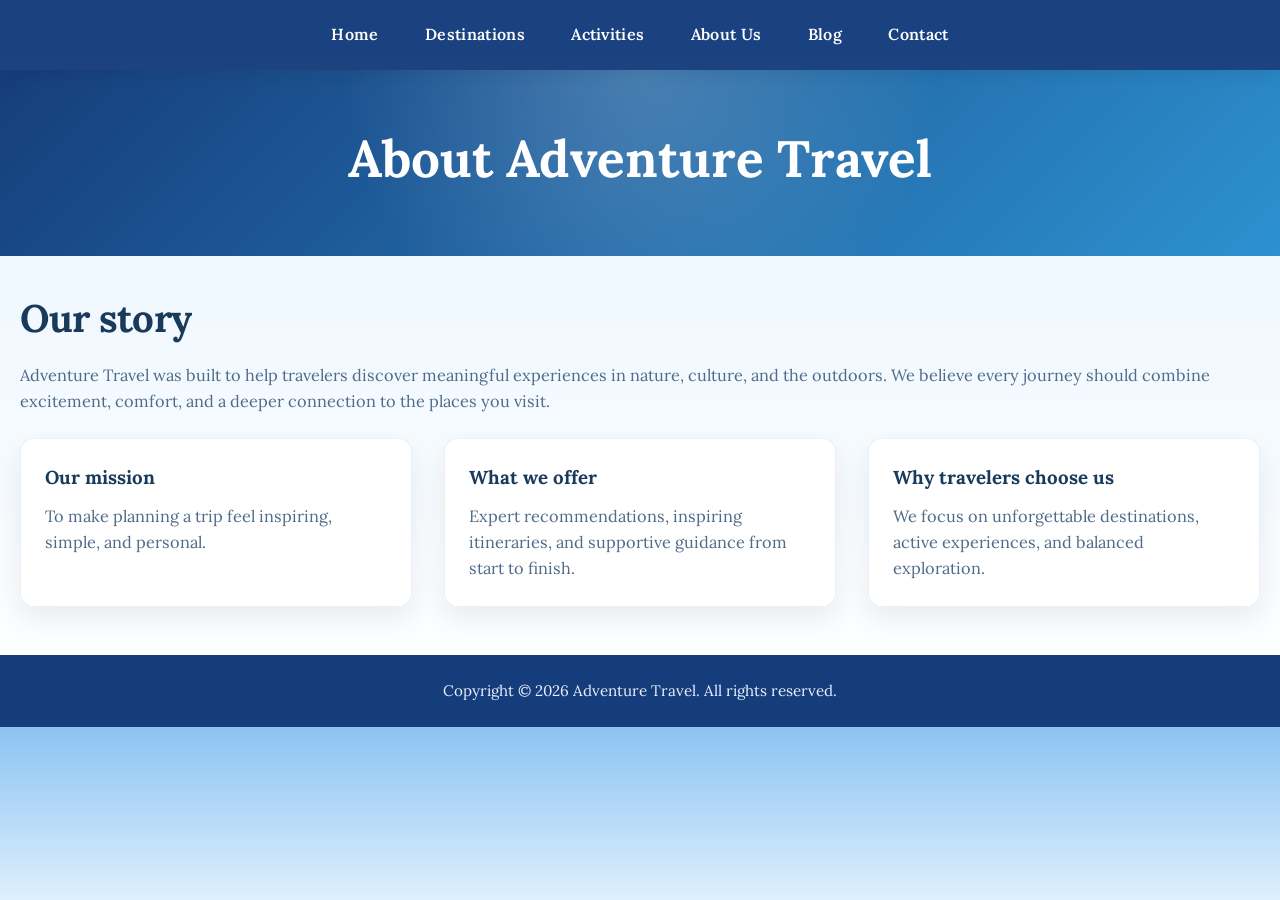
<file: about_us.html>
<!DOCTYPE html>
<html lang="en">
<head>
    <meta charset="UTF-8">
    <meta name="viewport" content="width=device-width, initial-scale=1.0">
    <title>About Us | Adventure Travel</title>
    <link rel="stylesheet" href="css/style.css">
    <link rel="preconnect" href="https://fonts.googleapis.com">
    <link rel="preconnect" href="https://fonts.gstatic.com" crossorigin>
    <link href="https://fonts.googleapis.com/css2?family=Lora:ital,wght@0,400;0,600;0,700;1,400&display=swap" rel="stylesheet">
</head>
<body>
    <header class="site-header">
        <button class="menu-toggle" type="button" aria-label="Toggle navigation" aria-expanded="false">☰</button>
        <nav class="nav-links">
            <a href="index.html">Home</a>
            <a href="destinations.html">Destinations</a>
            <a href="activities.html">Activities</a>
            <a href="about_us.html">About Us</a>
            <a href="blog.html">Blog</a>
            <a href="contact.html">Contact</a>
        </nav>
    </header>

    <section class="page-banner">
        <h1>About Adventure Travel</h1>
    </section>

    <main class="page-content">
        <h2>Our story</h2>
        <p>Adventure Travel was built to help travelers discover meaningful experiences in nature, culture, and the outdoors. We believe every journey should combine excitement, comfort, and a deeper connection to the places you visit.</p>

        <div class="info-grid">
            <article class="info-card">
                <h3>Our mission</h3>
                <p>To make planning a trip feel inspiring, simple, and personal.</p>
            </article>

            <article class="info-card">
                <h3>What we offer</h3>
                <p>Expert recommendations, inspiring itineraries, and supportive guidance from start to finish.</p>
            </article>

            <article class="info-card">
                <h3>Why travelers choose us</h3>
                <p>We focus on unforgettable destinations, active experiences, and balanced exploration.</p>
            </article>
        </div>
    </main>

    <footer>
        <p>Copyright &copy; 2026 Adventure Travel. All rights reserved.</p>
    </footer>
    <script src="script.js"></script>
</body>
</html>
</file>
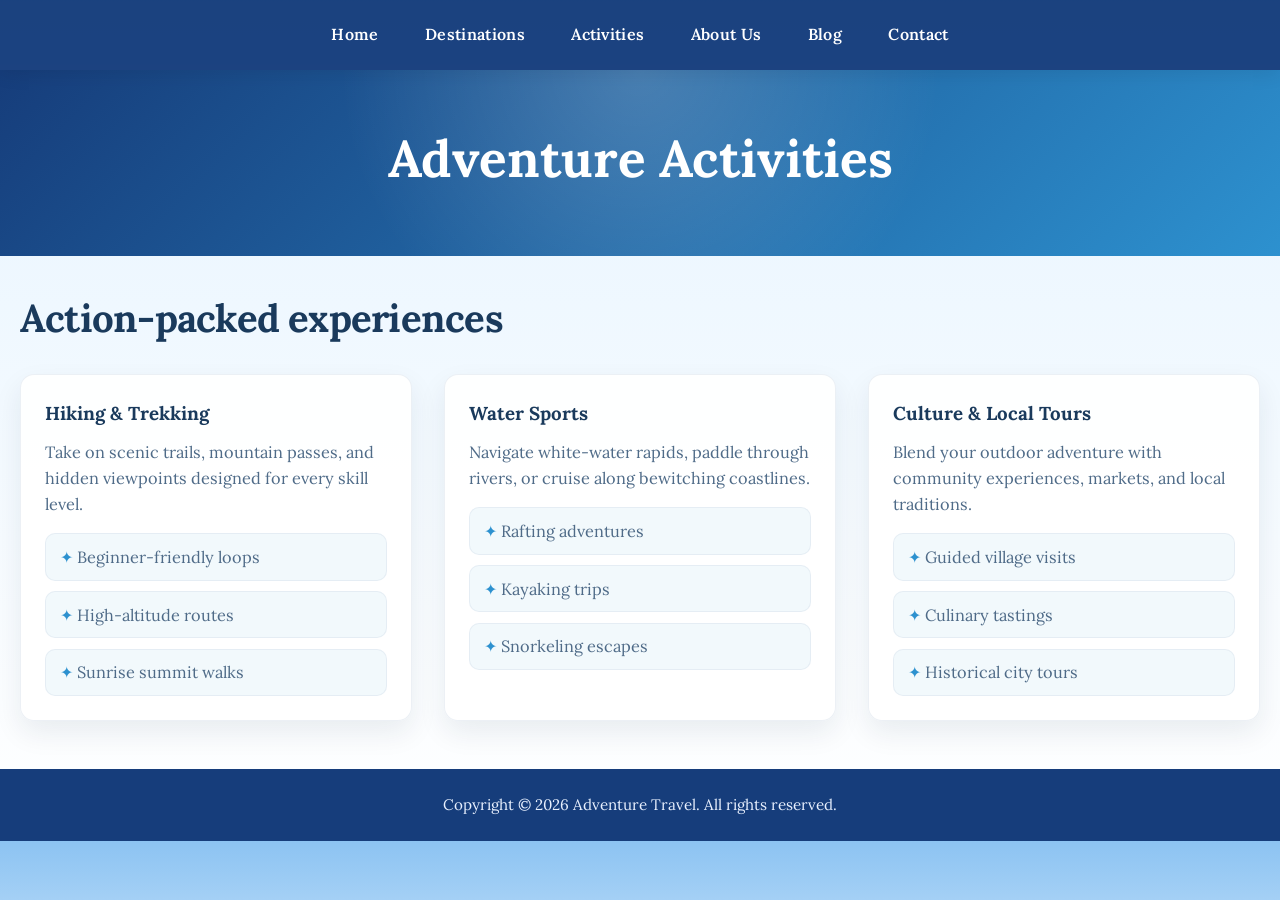
<file: activities.html>
<!DOCTYPE html>
<html lang="en">
<head>
    <meta charset="UTF-8">
    <meta name="viewport" content="width=device-width, initial-scale=1.0">
    <title>Activities | Adventure Travel</title>
    <link rel="stylesheet" href="css/style.css">
    <link rel="preconnect" href="https://fonts.googleapis.com">
    <link rel="preconnect" href="https://fonts.gstatic.com" crossorigin>
    <link href="https://fonts.googleapis.com/css2?family=Lora:ital,wght@0,400;0,600;0,700;1,400&display=swap" rel="stylesheet">
</head>
<body>
    <header class="site-header">
        <button class="menu-toggle" type="button" aria-label="Toggle navigation" aria-expanded="false">☰</button>
        <nav class="nav-links">
            <a href="index.html">Home</a>
            <a href="destinations.html">Destinations</a>
            <a href="activities.html">Activities</a>
            <a href="about_us.html">About Us</a>
            <a href="blog.html">Blog</a>
            <a href="contact.html">Contact</a>
        </nav>
    </header>

    <section class="page-banner">
        <h1>Adventure Activities</h1>
    </section>

    <main class="page-content">
        <h2>Action-packed experiences</h2>
        <div class="info-grid">
            <article class="info-card">
                <h3>Hiking & Trekking</h3>
                <p>Take on scenic trails, mountain passes, and hidden viewpoints designed for every skill level.</p>
                <ul class="feature-list">
                    <li>Beginner-friendly loops</li>
                    <li>High-altitude routes</li>
                    <li>Sunrise summit walks</li>
                </ul>
            </article>

            <article class="info-card">
                <h3>Water Sports</h3>
                <p>Navigate white-water rapids, paddle through rivers, or cruise along bewitching coastlines.</p>
                <ul class="feature-list">
                    <li>Rafting adventures</li>
                    <li>Kayaking trips</li>
                    <li>Snorkeling escapes</li>
                </ul>
            </article>

            <article class="info-card">
                <h3>Culture & Local Tours</h3>
                <p>Blend your outdoor adventure with community experiences, markets, and local traditions.</p>
                <ul class="feature-list">
                    <li>Guided village visits</li>
                    <li>Culinary tastings</li>
                    <li>Historical city tours</li>
                </ul>
            </article>
        </div>
    </main>

    <footer class="act">
        <p>Copyright &copy; 2026 Adventure Travel. All rights reserved.</p>
    </footer>
    <script src="script.js"></script>
</body>
    </footer>
</body>
</html>
</file>
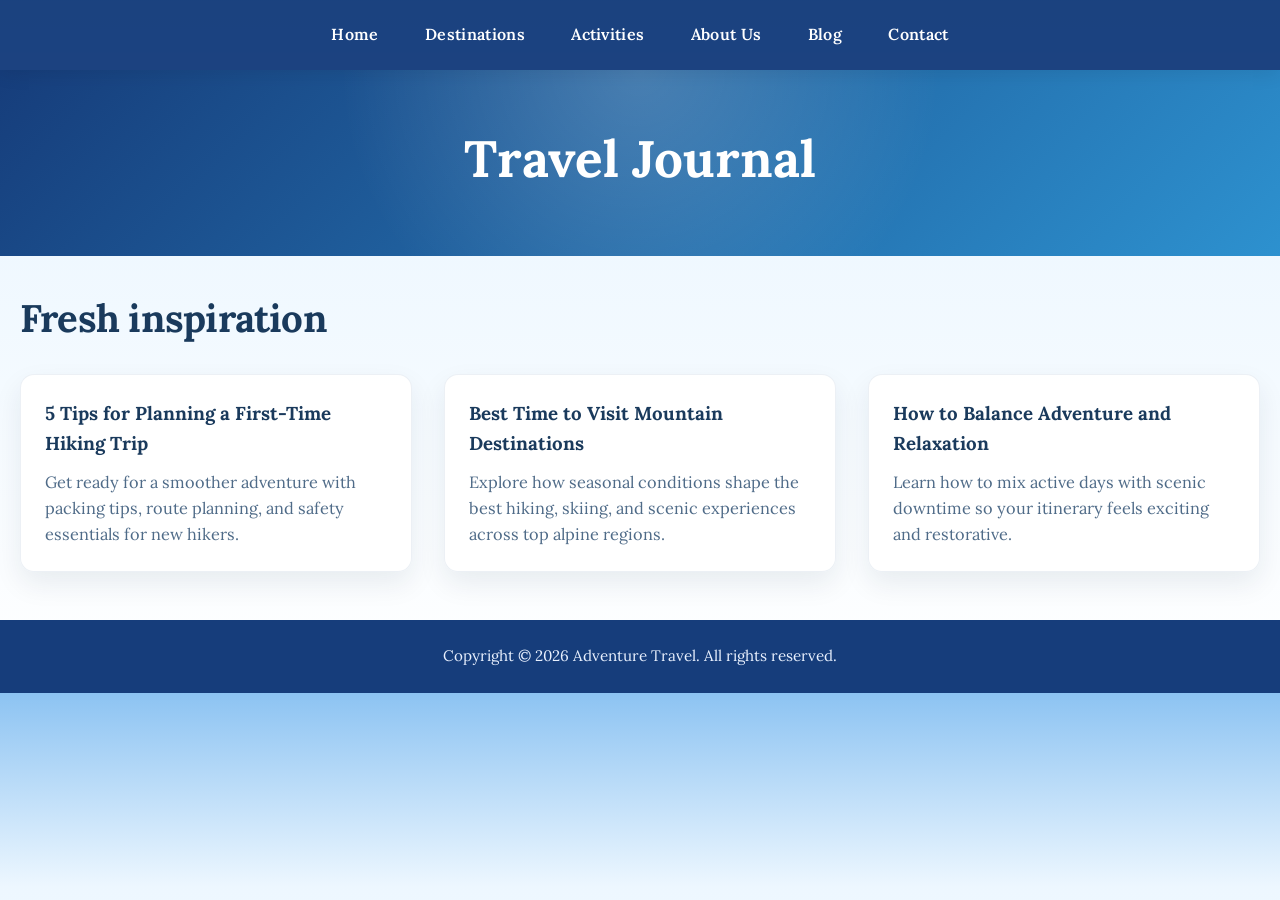
<file: blog.html>
<!DOCTYPE html>
<html lang="en">
<head>
    <meta charset="UTF-8">
    <meta name="viewport" content="width=device-width, initial-scale=1.0">
    <title>Blog | Adventure Travel</title>
    <link rel="stylesheet" href="css/style.css">
    <link rel="preconnect" href="https://fonts.googleapis.com">
    <link rel="preconnect" href="https://fonts.gstatic.com" crossorigin>
    <link href="https://fonts.googleapis.com/css2?family=Lora:ital,wght@0,400;0,600;0,700;1,400&display=swap" rel="stylesheet">
</head>
<body>
    <header class="site-header">
        <button class="menu-toggle" type="button" aria-label="Toggle navigation" aria-expanded="false">☰</button>
        <nav class="nav-links">
            <a href="index.html">Home</a>
            <a href="destinations.html">Destinations</a>
            <a href="activities.html">Activities</a>
            <a href="about_us.html">About Us</a>
            <a href="blog.html">Blog</a>
            <a href="contact.html">Contact</a>
        </nav>
    </header>

    <section class="page-banner">
        <h1>Travel Journal</h1>
    </section>

    <main class="page-content">
        <h2>Fresh inspiration</h2>
        <div class="blog-grid">
            <article class="blog-card">
                <h3>5 Tips for Planning a First-Time Hiking Trip</h3>
                <p>Get ready for a smoother adventure with packing tips, route planning, and safety essentials for new hikers.</p>
            </article>

            <article class="blog-card">
                <h3>Best Time to Visit Mountain Destinations</h3>
                <p>Explore how seasonal conditions shape the best hiking, skiing, and scenic experiences across top alpine regions.</p>
            </article>

            <article class="blog-card">
                <h3>How to Balance Adventure and Relaxation</h3>
                <p>Learn how to mix active days with scenic downtime so your itinerary feels exciting and restorative.</p>
            </article>
        </div>
    </main>

    <footer>
        <p>Copyright &copy; 2026 Adventure Travel. All rights reserved.</p>
    </footer>
    <script src="script.js"></script>
</body>
</html>
</file>
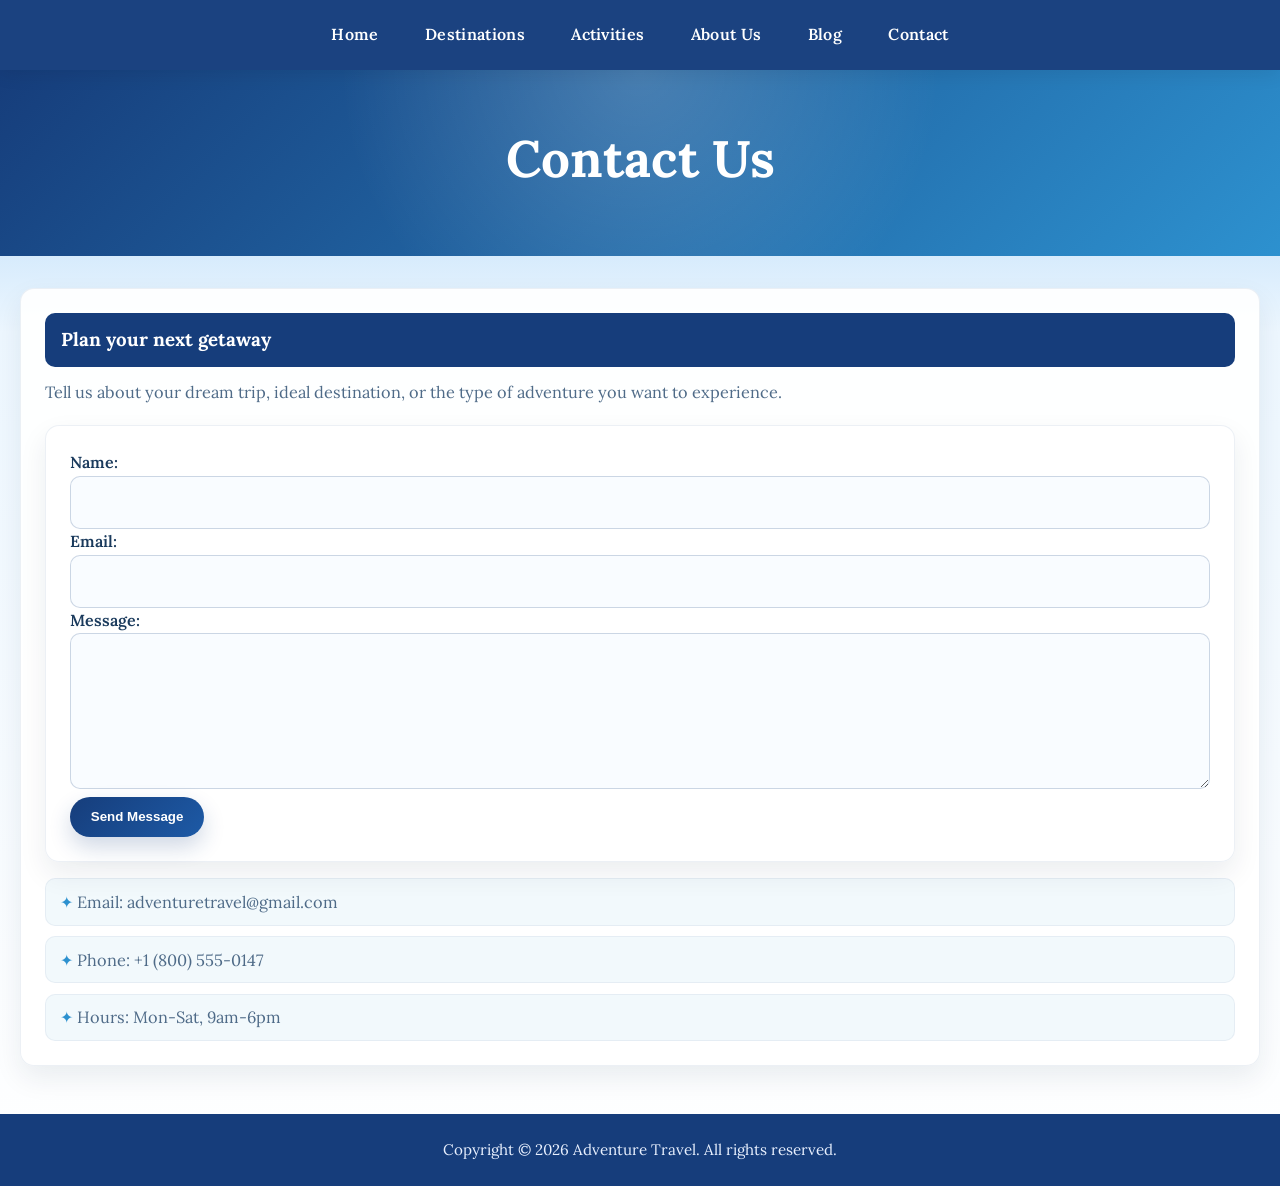
<file: contact.html>
<!DOCTYPE html>
<html lang="en">
<head>
    <meta charset="UTF-8">
    <meta name="viewport" content="width=device-width, initial-scale=1.0">
    <title>Contact | Adventure Travel</title>
    <link rel="stylesheet" href="css/style.css">
    <link rel="preconnect" href="https://fonts.googleapis.com">
    <link rel="preconnect" href="https://fonts.gstatic.com" crossorigin>
    <link href="https://fonts.googleapis.com/css2?family=Lora:ital,wght@0,400;0,600;0,700;1,400&display=swap" rel="stylesheet">
</head>
<body>
    <header class="site-header">
        <button class="menu-toggle" type="button" aria-label="Toggle navigation" aria-expanded="false">☰</button>
        <nav class="nav-links">
            <a href="index.html">Home</a>
            <a href="destinations.html">Destinations</a>
            <a href="activities.html">Activities</a>
            <a href="about_us.html">About Us</a>
            <a href="blog.html">Blog</a>
            <a href="contact.html">Contact</a>
        </nav>
    </header>

    <section class="page-banner">
        <h1>Contact Us</h1>
    </section>

    <main class="page-content">
        <div class="contact-layout">
            <aside class="contact-card">
                <h3>Plan your next getaway</h3>
                <p>Tell us about your dream trip, ideal destination, or the type of adventure you want to experience.</p>

                <div class="contact-form">
                    <form action="#" method="post">
                        <label for="name">Name:</label>
                        <input type="text" id="name" name="name" required>

                        <label for="email">Email:</label>
                        <input type="email" id="email" name="email" required>

                        <label for="message">Message:</label>
                        <textarea id="message" name="message" rows="5" required></textarea>

                        <button type="submit">Send Message</button>
                    </form>
                </div>

                <ul class="detail-list">
                    <li>Email: adventuretravel@gmail.com</li>
                    <li>Phone: +1 (800) 555-0147</li>
                    <li>Hours: Mon-Sat, 9am-6pm</li>
                </ul>
            </aside>
        </div>
    </main>

    <footer>
        <p>Copyright &copy; 2026 Adventure Travel. All rights reserved.</p>
    </footer>
    <script src="script.js"></script>
</body>
</html>
</file>
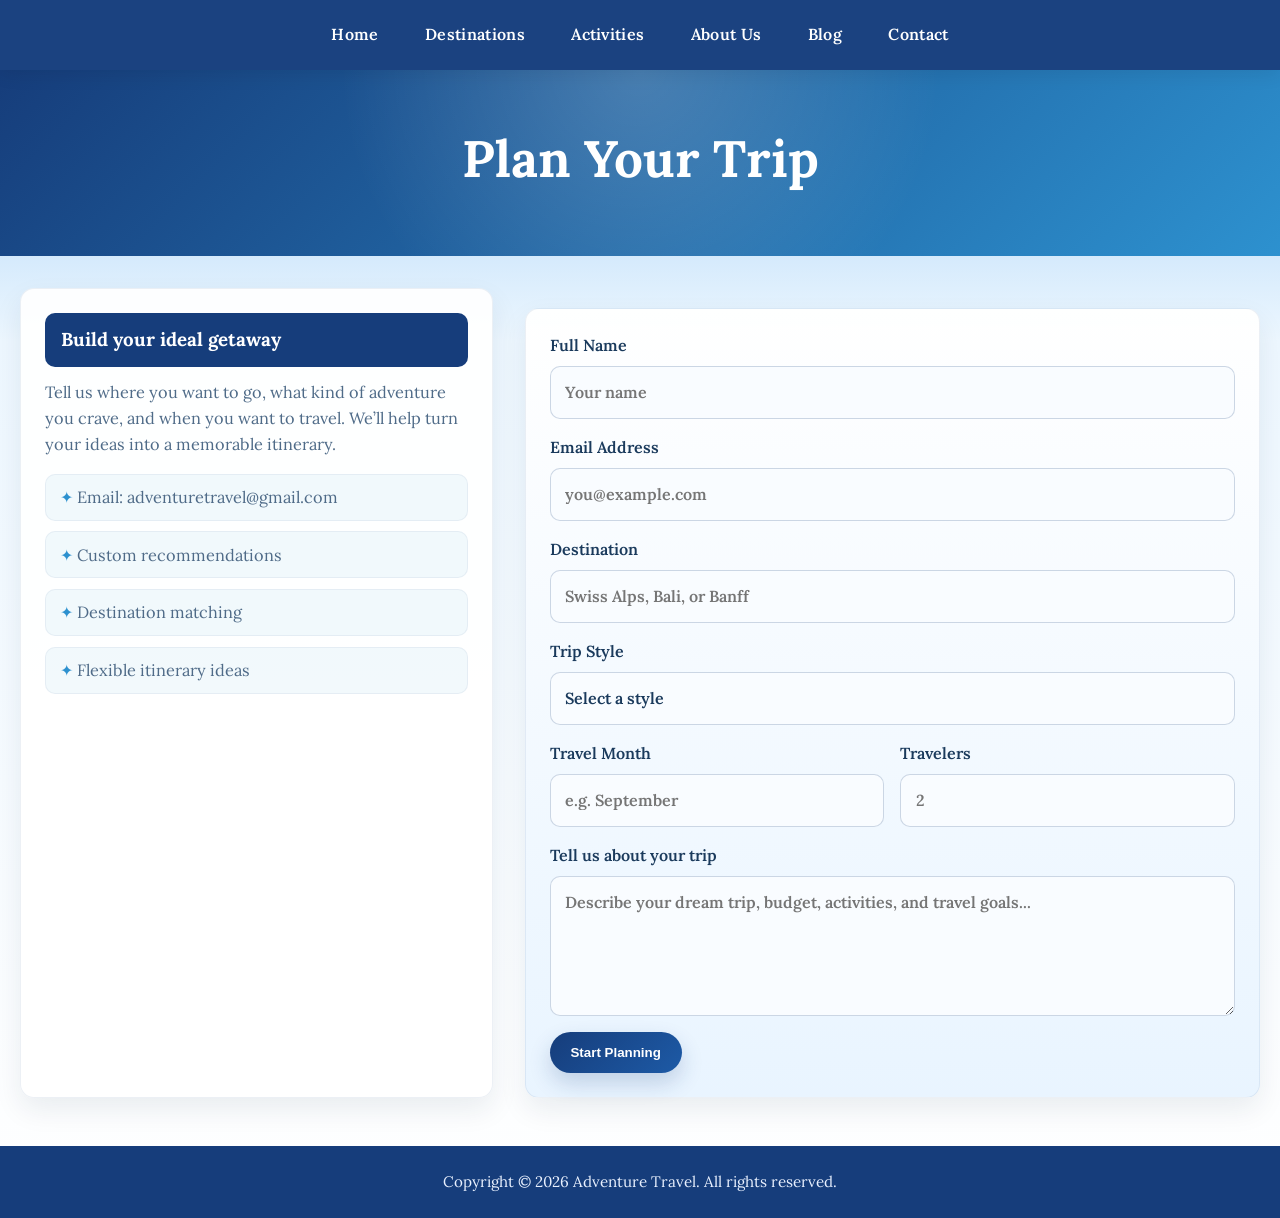
<file: plan_trip.html>
<!DOCTYPE html>
<html lang="en">
<head>
    <meta charset="UTF-8">
    <meta name="viewport" content="width=device-width, initial-scale=1.0">
    <title>Plan Your Trip | Adventure Travel</title>
    <link rel="stylesheet" href="css/style.css">
    <link rel="preconnect" href="https://fonts.googleapis.com">
    <link rel="preconnect" href="https://fonts.gstatic.com" crossorigin>
    <link href="https://fonts.googleapis.com/css2?family=Lora:ital,wght@0,400;0,600;0,700;1,400&display=swap" rel="stylesheet">
</head>
<body>
    <header class="site-header">
        <button class="menu-toggle" type="button" aria-label="Toggle navigation" aria-expanded="false">☰</button>
        <nav class="nav-links">
            <a href="index.html">Home</a>
            <a href="destinations.html">Destinations</a>
            <a href="activities.html">Activities</a>
            <a href="about_us.html">About Us</a>
            <a href="blog.html">Blog</a>
            <a href="contact.html">Contact</a>
        </nav>
    </header>

    <section class="page-banner">
        <h1>Plan Your Trip</h1>
    </section>

    <main class="page-content">
        <div class="planner-layout">
            <aside class="planner-intro contact-card">
                <h3>Build your ideal getaway</h3>
                <p>Tell us where you want to go, what kind of adventure you crave, and when you want to travel. We’ll help turn your ideas into a memorable itinerary.</p>
                <ul class="detail-list">
                    <li>Email: adventuretravel@gmail.com</li>
                    <li>Custom recommendations</li>
                    <li>Destination matching</li>
                    <li>Flexible itinerary ideas</li>
                </ul>
            </aside>

            <form class="contact-form planner-form">
                <label>
                    Full Name
                    <input type="text" name="name" placeholder="Your name">
                </label>

                <label>
                    Email Address
                    <input type="email" name="email" placeholder="you@example.com">
                </label>

                <label>
                    Destination
                    <input type="text" name="destination" placeholder="Swiss Alps, Bali, or Banff">
                </label>

                <label>
                    Trip Style
                    <select name="trip-style">
                        <option value="">Select a style</option>
                        <option>Hiking & Trekking</option>
                        <option>Beach Escape</option>
                        <option>Adventure Sports</option>
                        <option>Cultural Tour</option>
                        <option>Luxury Getaway</option>
                    </select>
                </label>

                <div class="planner-row">
                    <label>
                        Travel Month
                        <input type="text" name="month" placeholder="e.g. September">
                    </label>
                    <label>
                        Travelers
                        <input type="number" name="travelers" min="1" max="20" placeholder="2">
                    </label>
                </div>

                <label>
                    Tell us about your trip
                    <textarea name="message" placeholder="Describe your dream trip, budget, activities, and travel goals..."></textarea>
                </label>

                <div class="form-actions">
                    <button type="submit">Start Planning</button>
                </div>
            </form>
        </div>
    </main>

    <footer>
        <p>Copyright &copy; 2026 Adventure Travel. All rights reserved.</p>
    </footer>
    <script src="script.js"></script>
</body>
</html>
</file>
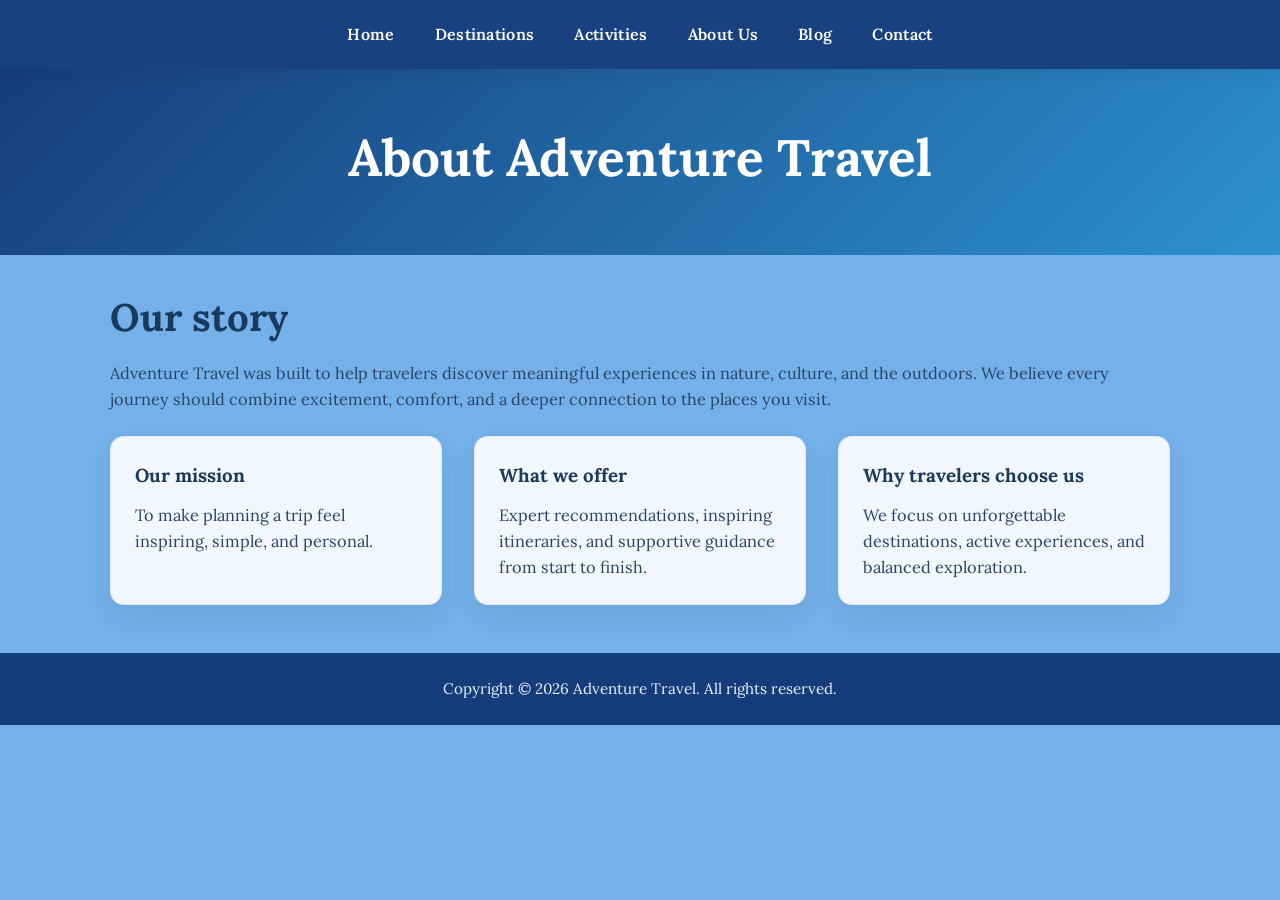
<file: Adventure_Travel/about_us.html>
<!DOCTYPE html>
<html lang="en">
<head>
    <meta charset="UTF-8">
    <meta name="viewport" content="width=device-width, initial-scale=1.0">
    <title>About Us | Adventure Travel</title>
    <link rel="stylesheet" href="css/style.css">
    <link rel="preconnect" href="https://fonts.googleapis.com">
    <link rel="preconnect" href="https://fonts.gstatic.com" crossorigin>
    <link href="https://fonts.googleapis.com/css2?family=Lora:ital,wght@0,400;0,600;0,700;1,400&display=swap" rel="stylesheet">
</head>
<body>
    <header>
        <nav>
            <a href="index.html">Home</a>
            <a href="destinations.html">Destinations</a>
            <a href="activities.html">Activities</a>
            <a href="about_us.html">About Us</a>
            <a href="blog.html">Blog</a>
            <a href="contact.html">Contact</a>
        </nav>
    </header>

    <section class="page-banner">
        <h1>About Adventure Travel</h1>
    </section>

    <main class="page-content">
        <h2>Our story</h2>
        <p>Adventure Travel was built to help travelers discover meaningful experiences in nature, culture, and the outdoors. We believe every journey should combine excitement, comfort, and a deeper connection to the places you visit.</p>

        <div class="info-grid">
            <article class="info-card">
                <h3>Our mission</h3>
                <p>To make planning a trip feel inspiring, simple, and personal.</p>
            </article>

            <article class="info-card">
                <h3>What we offer</h3>
                <p>Expert recommendations, inspiring itineraries, and supportive guidance from start to finish.</p>
            </article>

            <article class="info-card">
                <h3>Why travelers choose us</h3>
                <p>We focus on unforgettable destinations, active experiences, and balanced exploration.</p>
            </article>
        </div>
    </main>

    <footer>
        <p>Copyright &copy; 2026 Adventure Travel. All rights reserved.</p>
    </footer>
</body>
</html>
</file>
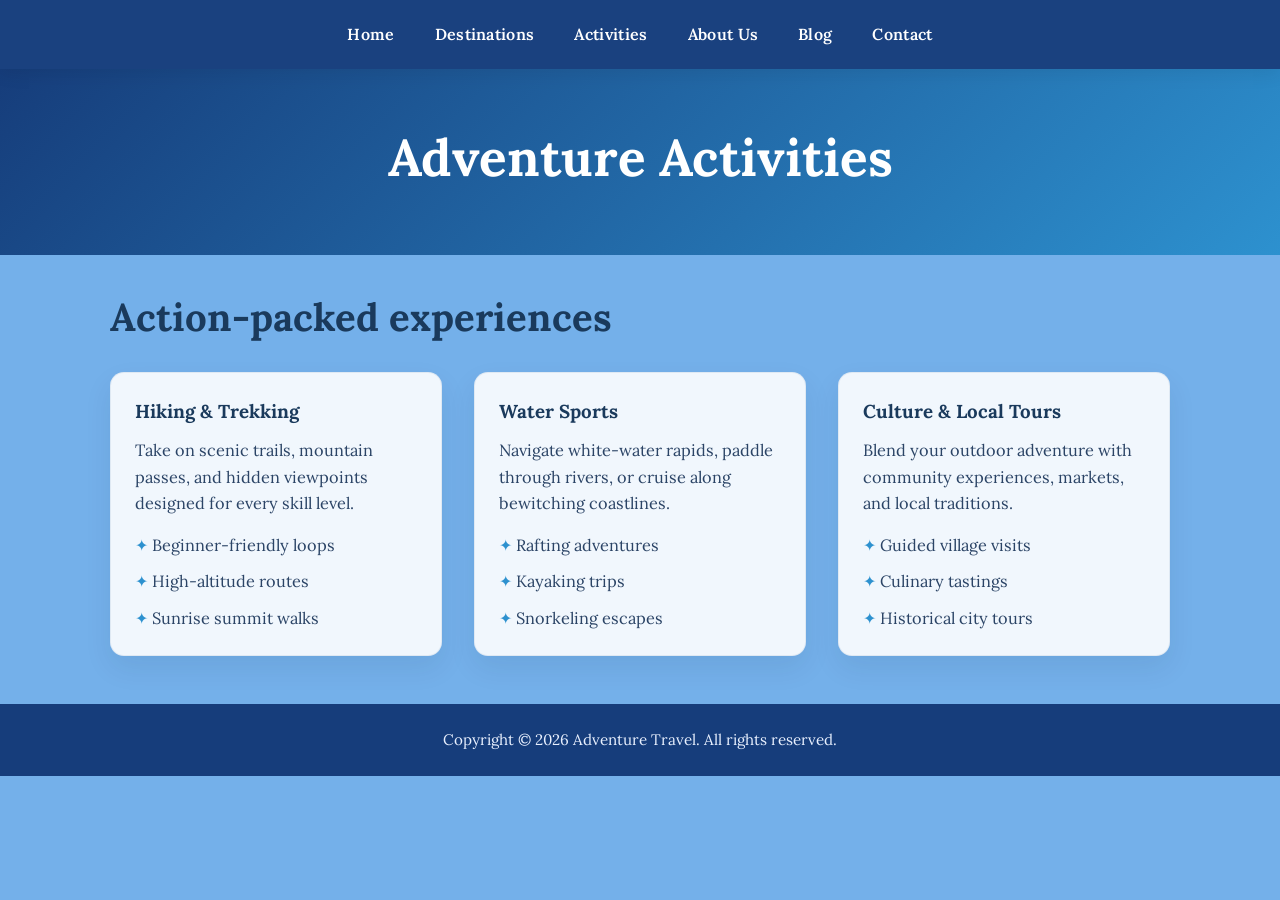
<file: Adventure_Travel/activities.html>
<!DOCTYPE html>
<html lang="en">
<head>
    <meta charset="UTF-8">
    <meta name="viewport" content="width=device-width, initial-scale=1.0">
    <title>Activities | Adventure Travel</title>
    <link rel="stylesheet" href="css/style.css">
    <link rel="preconnect" href="https://fonts.googleapis.com">
    <link rel="preconnect" href="https://fonts.gstatic.com" crossorigin>
    <link href="https://fonts.googleapis.com/css2?family=Lora:ital,wght@0,400;0,600;0,700;1,400&display=swap" rel="stylesheet">
</head>
<body>
    <header>
        <nav>
            <a href="index.html">Home</a>
            <a href="destinations.html">Destinations</a>
            <a href="activities.html">Activities</a>
            <a href="about_us.html">About Us</a>
            <a href="blog.html">Blog</a>
            <a href="contact.html">Contact</a>
        </nav>
    </header>

    <section class="page-banner">
        <h1>Adventure Activities</h1>
    </section>

    <main class="page-content">
        <h2>Action-packed experiences</h2>
        <div class="info-grid">
            <article class="info-card">
                <h3>Hiking & Trekking</h3>
                <p>Take on scenic trails, mountain passes, and hidden viewpoints designed for every skill level.</p>
                <ul class="feature-list">
                    <li>Beginner-friendly loops</li>
                    <li>High-altitude routes</li>
                    <li>Sunrise summit walks</li>
                </ul>
            </article>

            <article class="info-card">
                <h3>Water Sports</h3>
                <p>Navigate white-water rapids, paddle through rivers, or cruise along bewitching coastlines.</p>
                <ul class="feature-list">
                    <li>Rafting adventures</li>
                    <li>Kayaking trips</li>
                    <li>Snorkeling escapes</li>
                </ul>
            </article>

            <article class="info-card">
                <h3>Culture & Local Tours</h3>
                <p>Blend your outdoor adventure with community experiences, markets, and local traditions.</p>
                <ul class="feature-list">
                    <li>Guided village visits</li>
                    <li>Culinary tastings</li>
                    <li>Historical city tours</li>
                </ul>
            </article>
        </div>
    </main>

    <footer>
        <p>Copyright &copy; 2026 Adventure Travel. All rights reserved.</p>
    </footer>
</body>
</html>
</file>
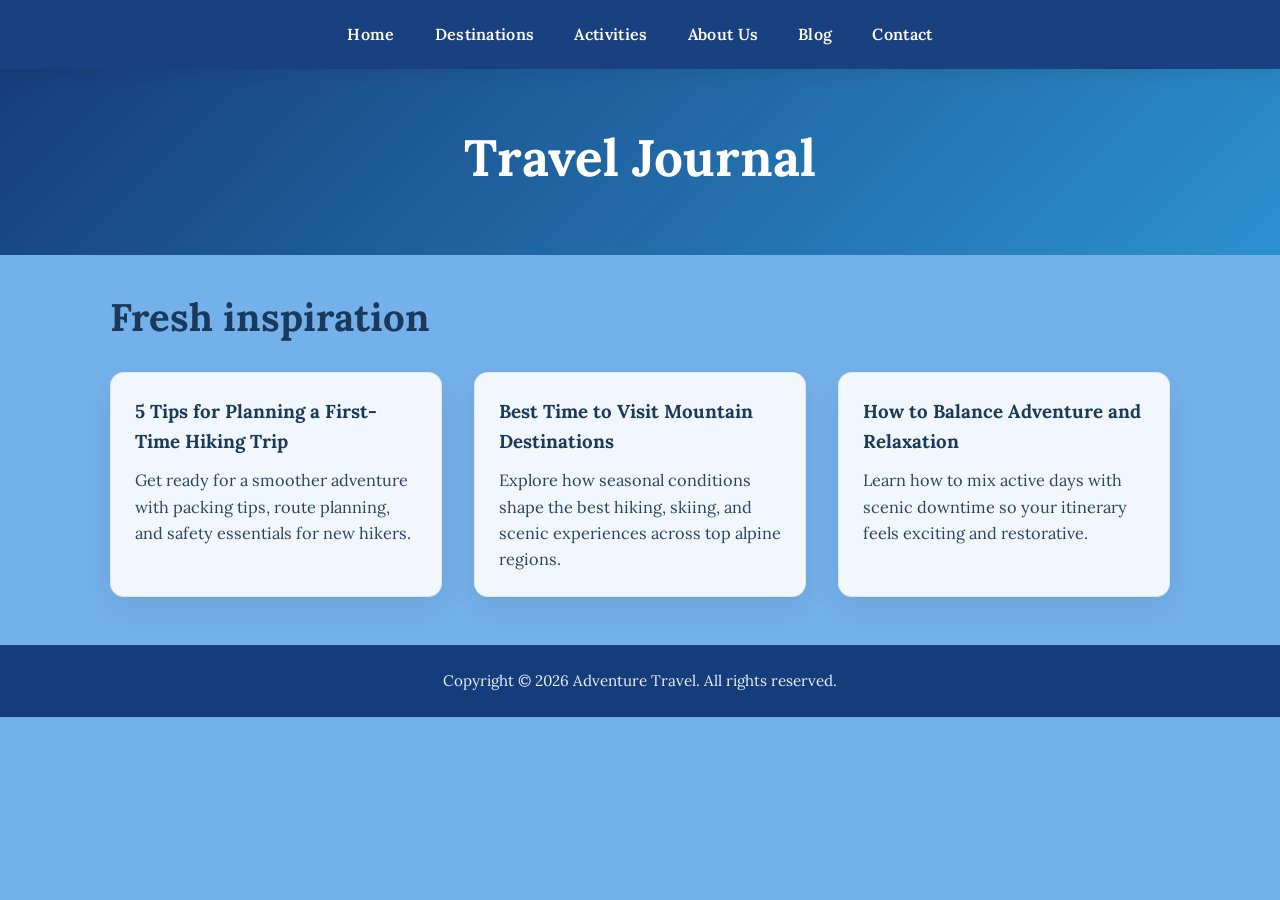
<file: Adventure_Travel/blog.html>
<!DOCTYPE html>
<html lang="en">
<head>
    <meta charset="UTF-8">
    <meta name="viewport" content="width=device-width, initial-scale=1.0">
    <title>Blog | Adventure Travel</title>
    <link rel="stylesheet" href="css/style.css">
    <link rel="preconnect" href="https://fonts.googleapis.com">
    <link rel="preconnect" href="https://fonts.gstatic.com" crossorigin>
    <link href="https://fonts.googleapis.com/css2?family=Lora:ital,wght@0,400;0,600;0,700;1,400&display=swap" rel="stylesheet">
</head>
<body>
    <header>
        <nav>
            <a href="index.html">Home</a>
            <a href="destinations.html">Destinations</a>
            <a href="activities.html">Activities</a>
            <a href="about_us.html">About Us</a>
            <a href="blog.html">Blog</a>
            <a href="contact.html">Contact</a>
        </nav>
    </header>

    <section class="page-banner">
        <h1>Travel Journal</h1>
    </section>

    <main class="page-content">
        <h2>Fresh inspiration</h2>
        <div class="blog-grid">
            <article class="blog-card">
                <h3>5 Tips for Planning a First-Time Hiking Trip</h3>
                <p>Get ready for a smoother adventure with packing tips, route planning, and safety essentials for new hikers.</p>
            </article>

            <article class="blog-card">
                <h3>Best Time to Visit Mountain Destinations</h3>
                <p>Explore how seasonal conditions shape the best hiking, skiing, and scenic experiences across top alpine regions.</p>
            </article>

            <article class="blog-card">
                <h3>How to Balance Adventure and Relaxation</h3>
                <p>Learn how to mix active days with scenic downtime so your itinerary feels exciting and restorative.</p>
            </article>
        </div>
    </main>

    <footer>
        <p>Copyright &copy; 2026 Adventure Travel. All rights reserved.</p>
    </footer>
</body>
</html>
</file>
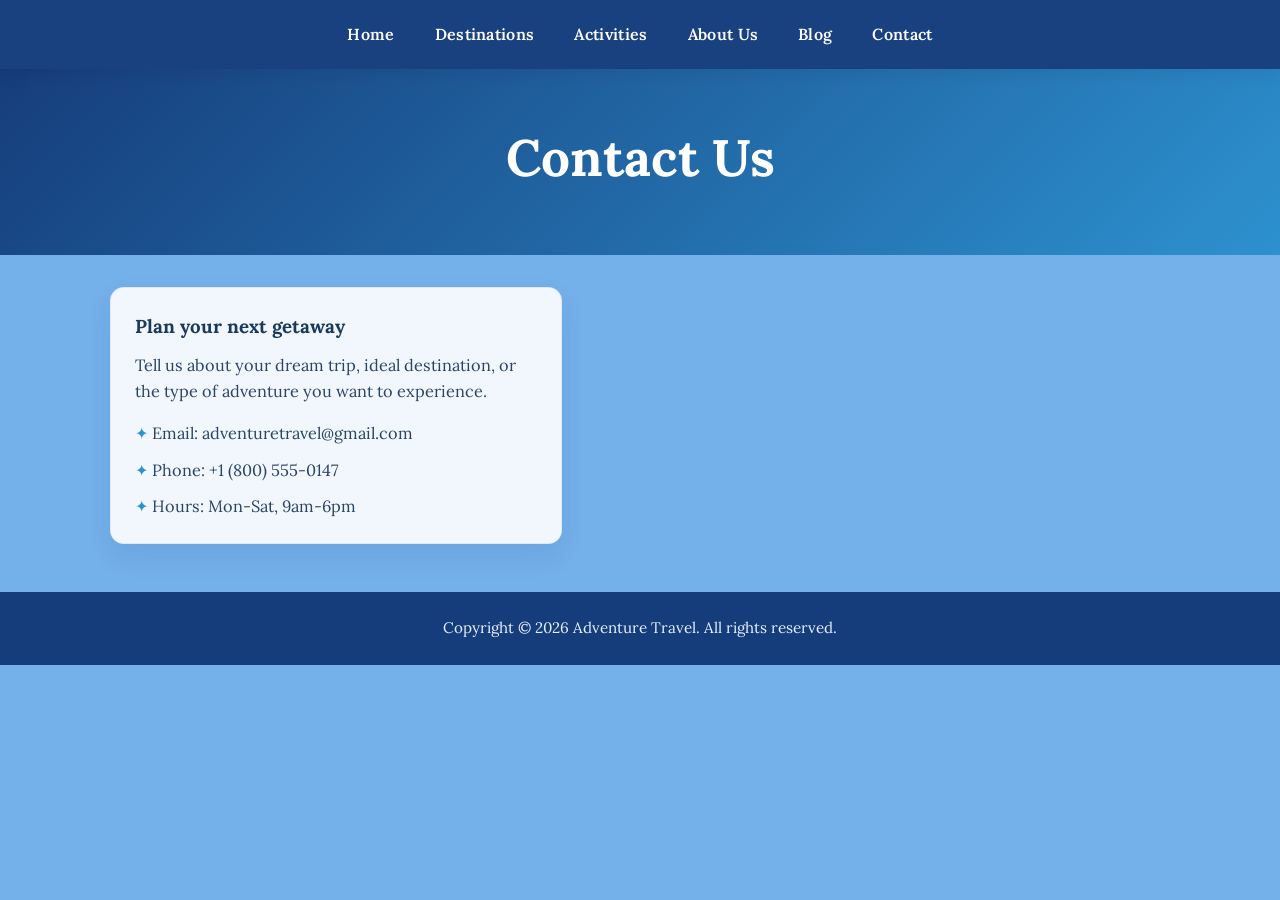
<file: Adventure_Travel/contact.html>
<!DOCTYPE html>
<html lang="en">
<head>
    <meta charset="UTF-8">
    <meta name="viewport" content="width=device-width, initial-scale=1.0">
    <title>Contact | Adventure Travel</title>
    <link rel="stylesheet" href="css/style.css">
    <link rel="preconnect" href="https://fonts.googleapis.com">
    <link rel="preconnect" href="https://fonts.gstatic.com" crossorigin>
    <link href="https://fonts.googleapis.com/css2?family=Lora:ital,wght@0,400;0,600;0,700;1,400&display=swap" rel="stylesheet">
</head>
<body>
    <header>
        <nav>
            <a href="index.html">Home</a>
            <a href="destinations.html">Destinations</a>
            <a href="activities.html">Activities</a>
            <a href="about_us.html">About Us</a>
            <a href="blog.html">Blog</a>
            <a href="contact.html">Contact</a>
        </nav>
    </header>

    <section class="page-banner">
        <h1>Contact Us</h1>
    </section>

    <main class="page-content">
        <div class="contact-layout">
            <aside class="contact-card">
                <h3>Plan your next getaway</h3>
                <p>Tell us about your dream trip, ideal destination, or the type of adventure you want to experience.</p>
                <ul class="detail-list">
                    <li href="">Email: adventuretravel@gmail.com</li>
                    <li>Phone: +1 (800) 555-0147</li>
                    <li>Hours: Mon-Sat, 9am-6pm</li>
                </ul>
            </aside>
        </div>
    </main>

    <footer>
        <p>Copyright &copy; 2026 Adventure Travel. All rights reserved.</p>
    </footer>
</body>
</html>
</file>
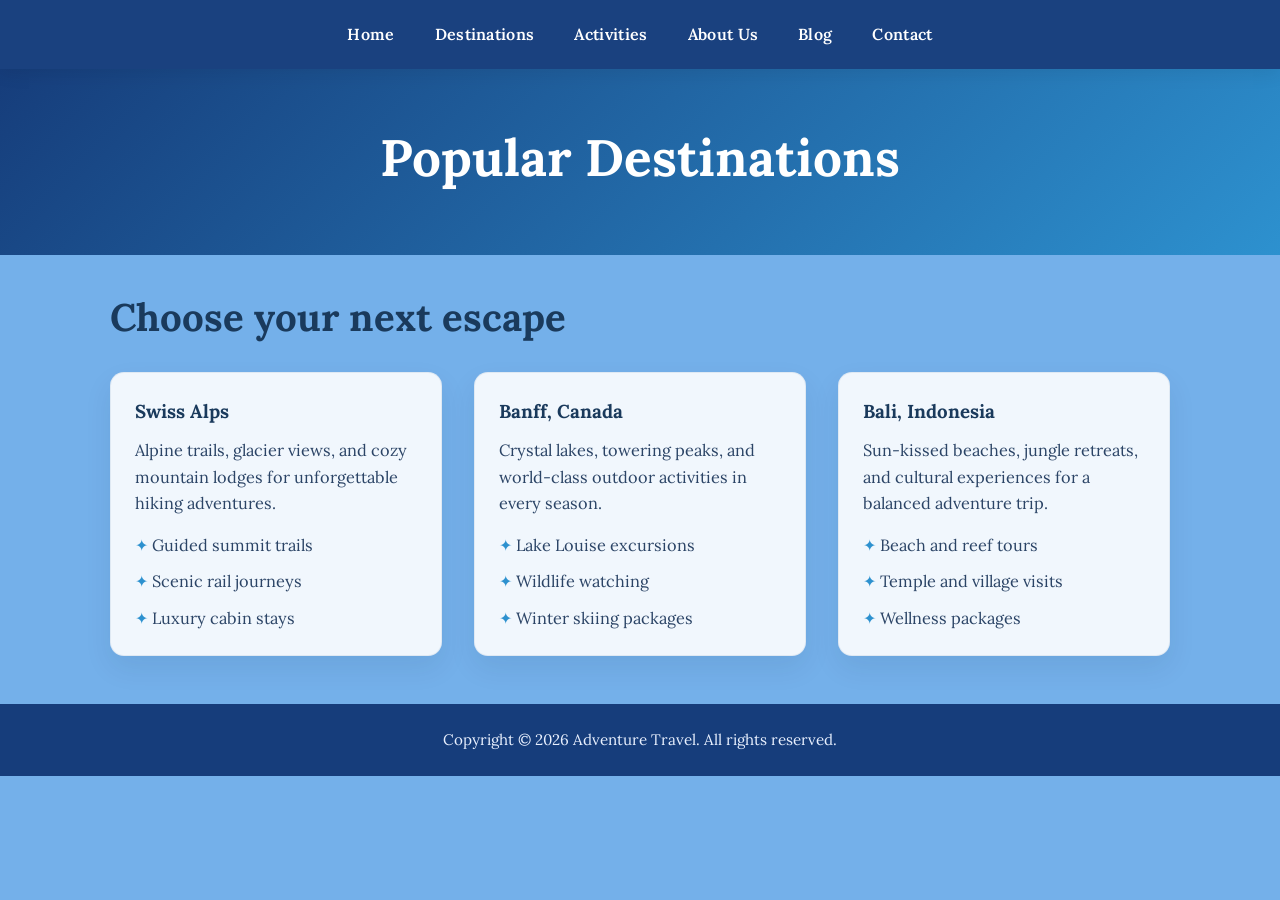
<file: Adventure_Travel/destinations.html>
<!DOCTYPE html>
<html lang="en">
<head>
    <meta charset="UTF-8">
    <meta name="viewport" content="width=device-width, initial-scale=1.0">
    <title>Destinations | Adventure Travel</title>
    <link rel="stylesheet" href="css/style.css">
    <link rel="preconnect" href="https://fonts.googleapis.com">
    <link rel="preconnect" href="https://fonts.gstatic.com" crossorigin>
    <link href="https://fonts.googleapis.com/css2?family=Lora:ital,wght@0,400;0,600;0,700;1,400&display=swap" rel="stylesheet">
</head>
<body>
    <header>
        <nav>
            <a href="index.html">Home</a>
            <a href="destinations.html">Destinations</a>
            <a href="activities.html">Activities</a>
            <a href="about_us.html">About Us</a>
            <a href="blog.html">Blog</a>
            <a href="contact.html">Contact</a>
        </nav>
    </header>

    <section class="page-banner">
        <h1>Popular Destinations</h1>
    </section>

    <main class="page-content">
        <h2>Choose your next escape</h2>
        <div class="info-grid">
            <article class="info-card">
                <h3>Swiss Alps</h3>
                <p>Alpine trails, glacier views, and cozy mountain lodges for unforgettable hiking adventures.</p>
                <ul class="detail-list">
                    <li>Guided summit trails</li>
                    <li>Scenic rail journeys</li>
                    <li>Luxury cabin stays</li>
                </ul>
            </article>

            <article class="info-card">
                <h3>Banff, Canada</h3>
                <p>Crystal lakes, towering peaks, and world-class outdoor activities in every season.</p>
                <ul class="detail-list">
                    <li>Lake Louise excursions</li>
                    <li>Wildlife watching</li>
                    <li>Winter skiing packages</li>
                </ul>
            </article>

            <article class="info-card">
                <h3>Bali, Indonesia</h3>
                <p>Sun-kissed beaches, jungle retreats, and cultural experiences for a balanced adventure trip.</p>
                <ul class="detail-list">
                    <li>Beach and reef tours</li>
                    <li>Temple and village visits</li>
                    <li>Wellness packages</li>
                </ul>
            </article>
        </div>
    </main>

    <footer>
        <p>Copyright &copy; 2026 Adventure Travel. All rights reserved.</p>
    </footer>
</body>
</html>
</file>
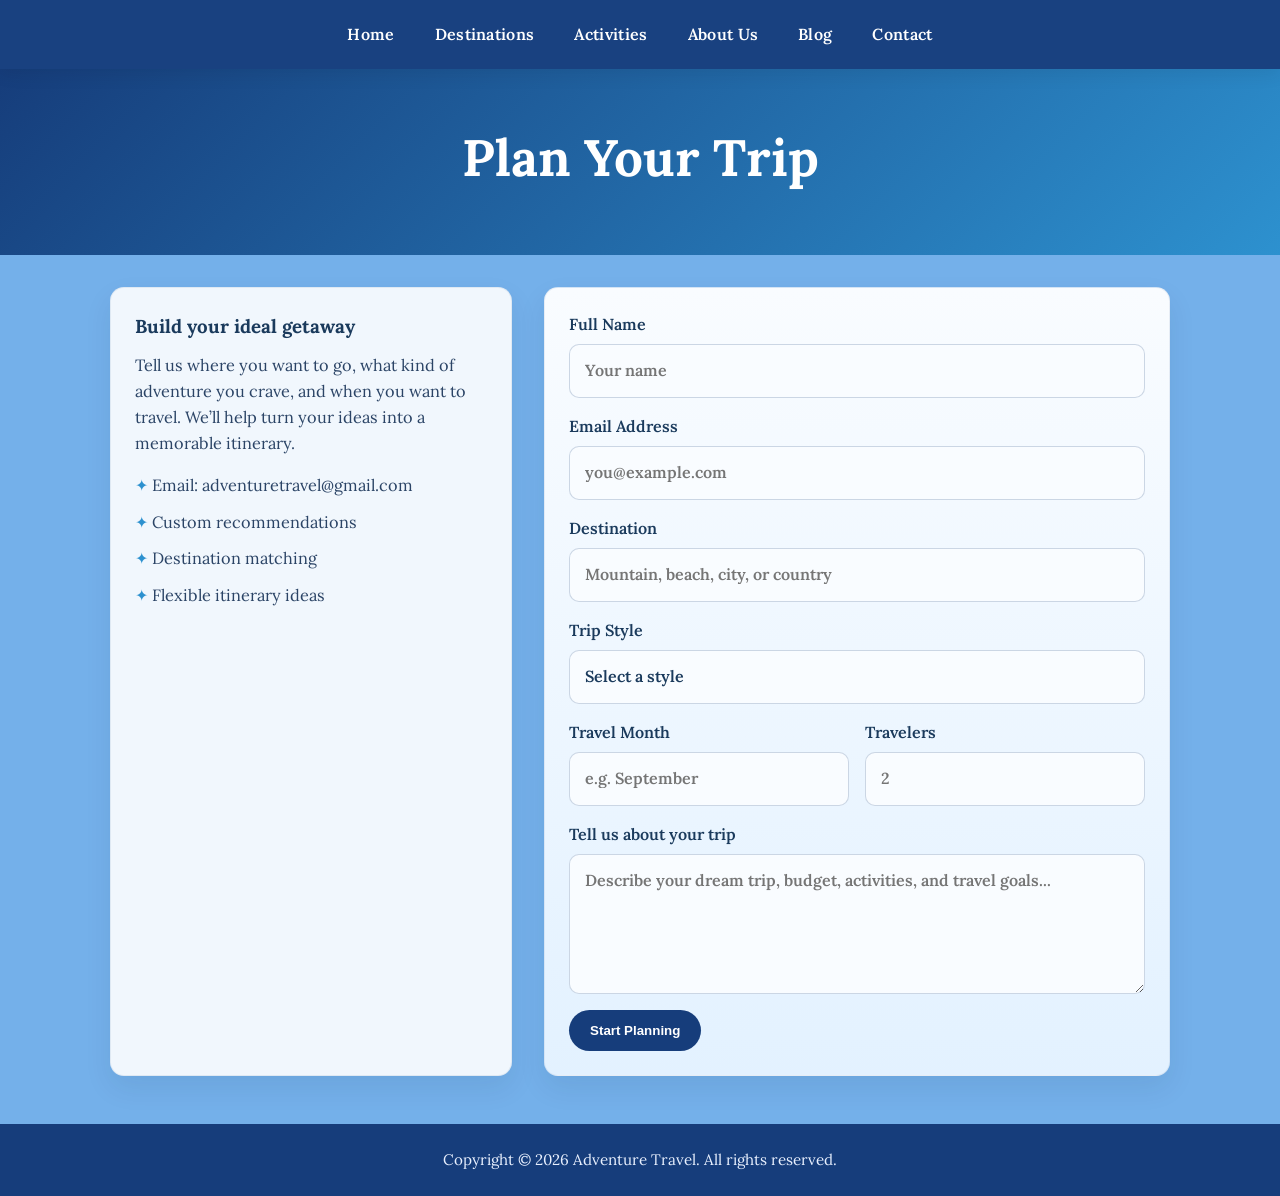
<file: Adventure_Travel/plan_trip.html>
<!DOCTYPE html>
<html lang="en">
<head>
    <meta charset="UTF-8">
    <meta name="viewport" content="width=device-width, initial-scale=1.0">
    <title>Plan Your Trip | Adventure Travel</title>
    <link rel="stylesheet" href="css/style.css">
    <link rel="preconnect" href="https://fonts.googleapis.com">
    <link rel="preconnect" href="https://fonts.gstatic.com" crossorigin>
    <link href="https://fonts.googleapis.com/css2?family=Lora:ital,wght@0,400;0,600;0,700;1,400&display=swap" rel="stylesheet">
</head>
<body>
    <header>
        <nav>
            <a href="index.html">Home</a>
            <a href="destinations.html">Destinations</a>
            <a href="activities.html">Activities</a>
            <a href="about_us.html">About Us</a>
            <a href="blog.html">Blog</a>
            <a href="contact.html">Contact</a>
        </nav>
    </header>

    <section class="page-banner">
        <h1>Plan Your Trip</h1>
    </section>

    <main class="page-content">
        <div class="planner-layout">
            <aside class="planner-intro contact-card">
                <h3>Build your ideal getaway</h3>
                <p>Tell us where you want to go, what kind of adventure you crave, and when you want to travel. We’ll help turn your ideas into a memorable itinerary.</p>
                <ul class="detail-list">
                    <li>Email: adventuretravel@gmail.com</li>
                    <li>Custom recommendations</li>
                    <li>Destination matching</li>
                    <li>Flexible itinerary ideas</li>
                </ul>
            </aside>

            <form class="contact-form planner-form">
                <label>
                    Full Name
                    <input type="text" name="name" placeholder="Your name">
                </label>

                <label>
                    Email Address
                    <input type="email" name="email" placeholder="you@example.com">
                </label>

                <label>
                    Destination
                    <input type="text" name="destination" placeholder="Mountain, beach, city, or country">
                </label>

                <label>
                    Trip Style
                    <select name="trip-style">
                        <option value="">Select a style</option>
                        <option>Hiking & Trekking</option>
                        <option>Beach Escape</option>
                        <option>Adventure Sports</option>
                        <option>Cultural Tour</option>
                        <option>Luxury Getaway</option>
                    </select>
                </label>

                <div class="planner-row">
                    <label>
                        Travel Month
                        <input type="text" name="month" placeholder="e.g. September">
                    </label>
                    <label>
                        Travelers
                        <input type="number" name="travelers" min="1" max="20" placeholder="2">
                    </label>
                </div>

                <label>
                    Tell us about your trip
                    <textarea name="message" placeholder="Describe your dream trip, budget, activities, and travel goals..."></textarea>
                </label>

                <div class="form-actions">
                    <button type="submit">Start Planning</button>
                </div>
            </form>
        </div>
    </main>

    <footer>
        <p>Copyright &copy; 2026 Adventure Travel. All rights reserved.</p>
    </footer>
</body>
</html>
</file>
<file: css/style.css>
:root {
    --navy: #163d7b;
    --sky: #2d91cf;
    --sky-soft: #dfeefb;
    --text: #1a3a5c;
    --card: #a4cce7;
    --white: #ffffff;
    --shadow: rgba(12, 40, 67, 0.15);
    --soft-bg: #edf7ff;
    --muted: #4f6b88;
}

* {
    box-sizing: border-box;
    margin: 0;
    padding: 0;
}

html {
    scroll-behavior: smooth;
}

body {
    font-family: 'Lora', serif;
    background: linear-gradient(180deg, #8cc3f2 0%, var(--soft-bg) 28%, #ffffff 100%);
    color: var(--text);
    line-height: 1.6;
}

a {
    color: inherit;
    text-decoration: none;
}

img {
    display: block;
    max-width: 100%;
}

header {
    background: rgba(22, 61, 123, 0.96);
    box-shadow: 0 4px 18px rgba(0, 0, 0, 0.08);
    position: sticky;
    top: 0;
    z-index: 10;
}

.site-header {
    position: sticky;
    top: 0;
    z-index: 20;
}

.nav-links {
    max-width: 1100px;
    margin: 0 auto;
    display: flex;
    justify-content: center;
    align-items: center;
    flex-wrap: wrap;
    gap: 1rem 1.5rem;
    padding: 1rem 1.25rem;
}

.nav-links a {
    color: var(--white);
    font-weight: 600;
    letter-spacing: 0.02em;
    padding: 0.4rem 0.7rem;
    border-radius: 999px;
    position: relative;
    transition: background-color 0.2s ease, transform 0.2s ease, box-shadow 0.2s ease;
}

.nav-links a:hover,
.nav-links a:focus-visible {
    transform: translateY(-1px);
    background: rgba(116, 176, 234, 0.2);
    box-shadow: inset 0 0 0 1px rgba(255, 255, 255, 0.2);
}

.menu-toggle {
    display: none;
}

.hero {
    position: relative;
    min-height: 420px;
    overflow: hidden;
    box-shadow: inset 0 -20px 30px rgba(0,0,0,0.08);
}

.hero img {
    width: 100%;
    height: 420px;
    object-fit: cover;
    filter: brightness(0.72) saturate(1.08);
    transform: scale(1.02);
}

.hero-content {
    position: absolute;
    inset: 0;
    display: flex;
    flex-direction: column;
    align-items: center;
    justify-content: center;
    text-align: center;
    padding: 2rem;
    color: var(--white);
    background: linear-gradient(180deg, rgba(11, 27, 52, 0.22), rgba(11, 27, 52, 0.48));
}

.eyebrow {
    text-transform: uppercase;
    letter-spacing: 0.18em;
    font-size: 0.74rem;
    margin-bottom: 0.75rem;
    font-weight: 700;
    color: rgba(255, 255, 255, 0.9);
}

.hero h1,
.page-banner h1,
.purpose h2,
.card h3,
.page-content h2,
.page-content h3 {
    color: var(--text);
}

.hero h1 {
    color: var(--white);
    font-size: clamp(2.5rem, 5vw, 4rem);
    line-height: 1.1;
    margin-bottom: 0.75rem;
    text-shadow: 0 3px 12px rgba(0,0,0,0.2);
}

.hero-content p {
    max-width: 700px;
    font-size: 1.1rem;
    text-shadow: 0 2px 10px rgba(0,0,0,0.18);
}

.primary-button,
.card a,
button {
    display: inline-block;
    background: linear-gradient(135deg, var(--navy), #1d5aa6);
    color: var(--white);
    border: none;
    border-radius: 999px;
    padding: 0.8rem 1.3rem;
    font-weight: 700;
    transition: transform 0.2s ease, box-shadow 0.2s ease, filter 0.2s ease;
    box-shadow: 0 10px 22px rgba(22, 61, 123, 0.2);
}

.card a:hover {
    transform: translateY(-2px);
    box-shadow: 0 10px 25px rgba(22, 61, 123, 0.2);
    background: linear-gradient(135deg, #74b0ea, var(--navy));
    filter: brightness(1.03);
}
.primary-button:hover,
.primary-button:focus-visible {
    transform: translateY(-2px);
    box-shadow: 0 10px 25px rgba(22, 61, 123, 0.2);
    background: linear-gradient(135deg, #74b0ea, #1d5aa6);
    filter: brightness(1.02);
}

main {
    max-width: 1100px;
    margin: 0 auto;
    padding: 2.5rem 1.25rem 4rem;
}

.purpose {
    text-align: center;
    margin-bottom: 2.25rem;
}

.purpose h2,
.page-content h2 {
    font-size: clamp(2rem, 3vw, 2.5rem);
    margin-bottom: 0.75rem;
    letter-spacing: -0.02em;
}

.purpose p,
.page-content p,
.detail-list li,
.feature-list li,
.blog-card p {
    font-size: 1.02rem;
    color: var(--muted);
}

.purpose p {
    max-width: 800px;
    margin: 0 auto;
}

.card-container {
    display: grid;
    grid-template-columns: repeat(auto-fit, minmax(250px, 1fr));
    gap: 2rem;
    align-items: stretch;
}

.card {
    background: linear-gradient(180deg, rgba(255,255,255,0.98), rgba(239,247,255,0.96));
    border: 1px solid rgba(22, 61, 123, 0.08);
    border-radius: 14px;
    overflow: hidden;
    box-shadow: 0 15px 35px var(--shadow);
    transition: transform 0.25s ease, box-shadow 0.25s ease, border-color 0.25s ease;
}

.card:hover {
    transform: translateY(-4px);
    box-shadow: 0 18px 40px rgba(0, 0, 0, 0.2);
    border-color: rgba(22, 61, 123, 0.12);
    background: linear-gradient(180deg, rgba(255,255,255,0.98), rgba(214,234,255,0.96));
}

.card h3 {
    padding: 1.25rem 1rem 0.5rem;
    font-size: 1.5rem;
}

.card img {
    width: 100%;
    height: 220px;
    object-fit: cover;
    border-radius: 0;
}
.card img:hover {
    transform: translateY(-4px);
    box-shadow: 0 10px 4px rgba(0, 0, 0, 0);
}

.card p {
    padding: 0 1rem 1rem;
    color: var(--muted);
}

.card a {
    margin: 0 1rem 1.25rem;
}

.feature-strip {
    display: grid;
    grid-template-columns: repeat(3, minmax(0, 1fr));
    gap: 1.25rem;
    margin: 2.5rem 0;
}

.feature-item {
    background: linear-gradient(180deg, rgba(22, 61, 123, 0.96), rgba(45, 145, 207, 0.92));
    color: var(--white);
    border-radius: 18px;
    padding: 1.5rem 1rem;
    text-align: center;
    box-shadow: 0 12px 28px rgba(12, 40, 67, 0.12);
}

.feature-number {
    display: block;
    font-size: clamp(1.6rem, 2vw, 2.2rem);
    font-weight: 700;
    margin-bottom: 0.35rem;
}

.feature-label {
    font-size: 0.96rem;
    opacity: 0.9;
}

.testimonial-section {
    margin-top: 2rem;
    padding-top: 0.5rem;
}

.section-heading {
    text-align: center;
    margin-bottom: 1.5rem;
}

.eyebrow-dark {
    color: var(--navy);
    text-transform: uppercase;
    letter-spacing: 0.18em;
    font-size: 0.72rem;
    font-weight: 700;
    margin-bottom: 0.5rem;
}

.testimonial-grid {
    display: grid;
    grid-template-columns: repeat(2, minmax(0, 1fr));
    gap: 1.5rem;
}

.testimonial-card {
    background: linear-gradient(180deg, rgba(255,255,255,0.96), rgba(237,247,255,0.96));
    border: 1px solid rgba(22, 61, 123, 0.08);
    border-radius: 18px;
    padding: 1.5rem;
    box-shadow: 0 14px 30px rgba(12, 40, 67, 0.08);
}

.testimonial-card p {
    font-size: 1.04rem;
    color: var(--text);
    margin-bottom: 1rem;
    line-height: 1.8;
}

.testimonial-card footer {
    display: flex;
    flex-direction: column;
    gap: 0.15rem;
    background: transparent;
    color: var(--muted);
    text-align: left;
    padding: 0;
    font-size: 0.92rem;
}

.testimonial-card strong {
    color: var(--navy);
}

.page-banner {
    position: relative;
    background: linear-gradient(135deg, #163d7b, #2d91cf);
    color: var(--white);
    text-align: center;
    padding: 3rem 1.25rem;
    overflow: hidden;
}

.page-banner::before {
    content: "";
    position: absolute;
    inset: 0;
    background: radial-gradient(circle at top, rgba(255,255,255,0.18), transparent 45%);
}

.page-banner h1 {
    position: relative;
    color: var(--white);
    font-size: clamp(2.2rem, 4vw, 3.3rem);
    margin-bottom: 0.5rem;
    z-index: 1;
}

.page-content {
    max-width: 100%;
    margin: 2rem auto 3rem;
    padding: 0 1.25rem;
}
.page-content,.contact-card,.contact-layout,.contact-form {
    max-width: 100%;
}

.filter-bar {
    display: flex;
    flex-wrap: wrap;
    gap: 0.75rem;
    margin: 1.25rem 0 1.5rem;
}

.filter-btn {
    border: 1px solid rgba(22, 61, 123, 0.12);
    background: rgba(255,255,255,0.8);
    color: var(--text);
    padding: 0.65rem 1rem;
    border-radius: 999px;
    font-weight: 700;
    cursor: pointer;
    transition: all 0.2s ease;
}

.filter-btn:hover,
.filter-btn.active {
    background: linear-gradient(135deg, var(--navy), #1d5aa6);
    color: var(--white);
    box-shadow: 0 10px 22px rgba(22, 61, 123, 0.18);
}

.info-grid,
.blog-grid {
    display: grid;
    grid-template-columns: repeat(auto-fit, minmax(250px, 1fr));
    gap: 2rem;
    margin-top: 1.5rem;
}

.info-card,
.blog-card,
.contact-card {
    background: rgba(255, 255, 255, 0.92);
    border: 1px solid rgba(22, 61, 123, 0.08);
    border-radius: 14px;
    padding: 1.5rem;
    box-shadow: 0 12px 28px rgba(12, 40, 67, 0.08);
    transition: transform 0.25s ease, box-shadow 0.25s ease, opacity 0.3s ease;
}

.info-card:hover,
.blog-card:hover,
.contact-card:hover {
    transform: translateY(-3px);
    box-shadow: 0 16px 32px rgba(12, 40, 67, 0.12);
}

.reveal {
    opacity: 0;
    transform: translateY(20px);
    transition: opacity 0.6s ease, transform 0.6s ease;
}

.reveal.visible {
    opacity: 1;
    transform: translateY(0);
}

.info-card.hidden {
    display: none;
}

.info-card {
    display: flex;
    flex-direction: column;
    height: 100%;
}

.info-card img {
    width: 100%;
    height: 220px;
    object-fit: cover;
    object-position: center;
    border-radius: 12px;
    display: block;
}

.info-card h3,
.blog-card h3,
.contact-card h3 {
    margin-bottom: 0.65rem;
    color: var(--text);
}

.detail-list,
.feature-list {
    list-style: none;
    padding: 0;
    display: grid;
    gap: 0.65rem;
    margin-top: 1rem;
}

.detail-list li,
.feature-list li {
    background: rgba(45, 145, 207, 0.06);
    border: 1px solid rgba(22, 61, 123, 0.06);
    border-radius: 10px;
    padding: 0.6rem 0.9rem;
}

.feature-list li::before,
.detail-list li::before {
    content: "✦ ";
    color: var(--sky);
}

.contact-layout {
    display: grid;
    grid-template-columns: 1fr;
    gap: 2rem;
    margin-top: 2rem;
    align-items: stretch;
}

.contact-card {
    width: 100%;
    height: 100%;
    display: flex;
    flex-direction: column;
    justify-content: flex-start;
    min-height: 100%;
}
.contact-card h3 {
    margin-bottom: 0.75rem;
    background: #163d7b;
    color: var(--white);
    border-radius: 10px;
    padding: 0.75rem 1rem;
}

.contact-form {
    display: grid;
    gap: 1rem;
    width: 100%;
    flex: 1;
    margin-top: 1.25rem;
    background: rgba(255, 255, 255, 0.9);
    border: 1px solid rgba(22, 61, 123, 0.08);
    border-radius: 14px;
    padding: 1.5rem;
    box-shadow: 0 12px 28px rgba(12, 40, 67, 0.08);
}

.planner-layout {
    display: grid;
    grid-template-columns: 0.9fr 1.4fr;
    gap: 2rem;
    align-items: start;
    margin-top: 2rem;
}

.planner-intro {
    min-height: 100%;
}

.planner-form {
    background: linear-gradient(180deg, rgba(255, 255, 255, 0.96), rgba(232, 244, 255, 0.96));
}

.planner-row {
    display: grid;
    grid-template-columns: repeat(2, minmax(0, 1fr));
    gap: 1rem;
}

label {
    display: grid;
    gap: 0.45rem;
    font-weight: 600;
    color: var(--text);
}

input,
select,
textarea {
    width: 100%;
    padding: 0.8rem 0.9rem;
    border: 1px solid rgba(22, 61, 123, 0.2);
    border-radius: 10px;
    font: inherit;
    background: #f9fcff;
    color: var(--text);
    transition: border-color 0.2s ease, box-shadow 0.2s ease;
}

input:focus,
select:focus,
textarea:focus {
    outline: none;
    border-color: rgba(22, 61, 123, 0.5);
    box-shadow: 0 0 0 3px rgba(45, 145, 207, 0.14);
}

select {
    appearance: none;
}

textarea {
    min-height: 140px;
    resize: vertical;
}

.form-actions {
    display: flex;
    justify-content: flex-start;
}

footer {
    background-color: #163d7b;
    color: #e8f0fe;
    text-align: center;
    padding: 1.5rem 2rem;
    font-size: 0.95rem;
}

@media (max-width: 760px) {
    .menu-toggle {
        display: block;
        position: absolute;
        top: 0.85rem;
        right: 1rem;
        z-index: 30;
        background: rgba(255, 255, 255, 0.12);
        color: var(--white);
        border: 1px solid rgba(255,255,255,0.25);
        border-radius: 10px;
        padding: 0.45rem 0.7rem;
        font-size: 1.3rem;
        cursor: pointer;
    }

    .site-header {
        min-height: 3.4rem;
    }

    .nav-links {
        display: none;
        flex-direction: column;
        align-items: flex-start;
        gap: 0.9rem;
        padding: 4rem 1.25rem 1.25rem;
    }

    .nav-links.open {
        display: flex;
    }

    .feature-strip,
    .testimonial-grid {
        grid-template-columns: 1fr;
    }

    .filter-bar {
        gap: 0.5rem;
    }

    .filter-btn {
        flex: 1 1 calc(50% - 0.5rem);
    }

    .contact-layout,
    .planner-layout {
        grid-template-columns: 1fr;
    }

    .planner-row {
        grid-template-columns: 1fr;
    }

    .hero,
    .hero img {
        min-height: 340px;
        height: 340px;
    }

}
</file>
<file: Adventure_Travel/css/style.css>
:root {
    --navy: #163d7b;
    --sky: #2d91cf;
    --sky-soft: #dfeefb;
    --text: #1a3a5c;
    --card: #f5fbff;
    --white: #ffffff;
    --shadow: rgba(12, 40, 67, 0.15);
}

* {
    box-sizing: border-box;
    margin: 0;
    padding: 0;
}

html {
    scroll-behavior: smooth;
}

body {
    font-family: 'Lora', serif;
    background: linear-gradient(180deg,#74b0ea 100%, #ffffff 100%);
    color: var(--text);
    line-height: 1.6;
}

a {
    color: inherit;
    text-decoration: none;
}

img {
    display: block;
    max-width: 100%;
}

header {
    background: rgba(22, 61, 123, 0.96);
    box-shadow: 0 4px 18px rgba(0, 0, 0, 0.08);
    position: sticky;
    top: 0;
    z-index: 10;
}

nav {
    max-width: 1100px;
    margin: 0 auto;
    display: flex;
    justify-content: center;
    align-items: center;
    flex-wrap: wrap;
    gap: 1rem 1.5rem;
    padding: 1rem 1.25rem;
}

nav a {
    color: var(--white);
    font-weight: 600;
    letter-spacing: 0.02em;
    padding: 0.35rem 0.5rem;
    border-radius: 999px;
    transition: background-color 0.2s ease, transform 0.2s ease;
}

nav a:hover,
nav a:focus-visible {
    transform: translateY(-1px);
    background: #74b0ea;;
}

.hero {
    position: relative;
    min-height: 420px;
    overflow: hidden;
}

.hero img {
    width: 100%;
    height: 420px;
    object-fit: cover;
    filter: brightness(0.72);
}

.hero-content {
    position: absolute;
    inset: 0;
    display: flex;
    flex-direction: column;
    align-items: center;
    justify-content: center;
    text-align: center;
    padding: 2rem;
    color: var(--white);
    background: rgba(8, 22, 49, 0.2);
}

.eyebrow {
    text-transform: uppercase;
    letter-spacing: 0.18em;
    font-size: 0.74rem;
    margin-bottom: 0.75rem;
    font-weight: 700;
}

.hero h1,
.page-banner h1,
.purpose h2,
.card h3,
.page-content h2,
.page-content h3 {
    color: var(--text);
}

.hero h1 {
    color: var(--white);
    font-size: clamp(2.5rem, 5vw, 4rem);
    line-height: 1.1;
    margin-bottom: 0.75rem;
}

.hero-content p {
    max-width: 700px;
    font-size: 1.1rem;
}

.primary-button,
.card a,
button {
    display: inline-block;
    background: var(--navy);
    color: var(--white);
    border: none;
    border-radius: 999px;
    padding: 0.8rem 1.3rem;
    font-weight: 700;
    transition: transform 0.2s ease, box-shadow 0.2s ease;
}

.card a:hover {
    transform: translateY(-2px);
    box-shadow: 0 10px 25px rgba(22, 61, 123, 0.2);
    background: #74b0ea;;
}
.primary-button:hover,
.primary-button:focus-visible {
    transform: translateY(-2px);
    box-shadow: 0 10px 25px rgba(22, 61, 123, 0.2);
    background: #74b0ea;
}

main {
    max-width: 1100px;
    margin: 0 auto;
    padding: 2.5rem 1.25rem 4rem;
}

.purpose {
    text-align: center;
    margin-bottom: 2.25rem;
}

.purpose h2,
.page-content h2 {
    font-size: clamp(2rem, 3vw, 2.5rem);
    margin-bottom: 0.75rem;
}

.purpose p,
.page-content p,
.detail-list li,
.feature-list li,
.blog-card p {
    font-size: 1.02rem;
    color: #2b4466;
}

.purpose p {
    max-width: 800px;
    margin: 0 auto;
}

.card-container {
    display: grid;
    grid-template-columns: repeat(auto-fit, minmax(250px, 1fr));
    gap: 2rem;
    align-items: stretch;
}

.card {
    background: var(--card);
    border-radius: 14px;
    overflow: hidden;
    box-shadow: 0 15px 35px var(--shadow);
    transition: transform 0.25s ease, box-shadow 0.25s ease;
}

.card:hover {
    transform: translateY(-4px);
    box-shadow: 0 18px 40px rgba(0, 0, 0, 0.2);
    background: #74b0ea;
}

.card h3 {
    padding: 1.25rem 1rem 0.5rem;
    font-size: 1.5rem;
}

































.card img {
    width: 100%;
    height: 220px;
    object-fit: cover;
}
.card img:hover {
    transform: translateY(-4px);
    box-shadow: 0 10px 4px rgba(0, 0, 0, 0);
}

.card p {
    padding: 0 1rem 1rem;
}

.card a {
    margin: 0 1rem 1.25rem;
}

.page-banner {
    background: linear-gradient(135deg, #163d7b, #2d91cf);
    color: var(--white);
    text-align: center;
    padding: 3rem 1.25rem;
}

.page-banner h1 {
    color: var(--white);
    font-size: clamp(2.2rem, 4vw, 3.3rem);
    margin-bottom: 0.5rem;
}

.page-content {
    max-width: 1100px;
    margin: 2rem auto 3rem;
    padding: 0 1.25rem;
}

.info-grid,
.blog-grid {
    display: grid;
    grid-template-columns: repeat(auto-fit, minmax(250px, 1fr));
    gap: 2rem;
    margin-top: 1.5rem;
}

.info-card,
.blog-card,
.contact-card {
    background: rgba(255, 255, 255, 0.9);
    border: 1px solid rgba(22, 61, 123, 0.08);
    border-radius: 14px;
    padding: 1.5rem;
    box-shadow: 0 12px 28px rgba(12, 40, 67, 0.08);
}

.info-card h3,
.blog-card h3,
.contact-card h3 {
    margin-bottom: 0.65rem;
    color: var(--text);
}

.detail-list,
.feature-list {
    list-style: none;
    padding: 0;
    display: grid;
    gap: 0.65rem;
    margin-top: 1rem;
}

.feature-list li::before,
.detail-list li::before {
    content: "✦ ";
    color: var(--sky);
}

.contact-layout {
    display: grid;
    grid-template-columns: 1.1fr 1.4fr;
    gap: 2rem;
    margin-top: 2rem;
}

.contact-form {
    display: grid;
    gap: 1rem;
    background: rgba(255, 255, 255, 0.9);
    border: 1px solid rgba(22, 61, 123, 0.08);
    border-radius: 14px;
    padding: 1.5rem;
    box-shadow: 0 12px 28px rgba(12, 40, 67, 0.08);
}

.planner-layout {
    display: grid;
    grid-template-columns: 0.9fr 1.4fr;
    gap: 2rem;
    align-items: start;
    margin-top: 2rem;
}

.planner-intro {
    min-height: 100%;
}

.planner-form {
    background: linear-gradient(180deg, rgba(255, 255, 255, 0.96), rgba(232, 244, 255, 0.96));
}

.planner-row {
    display: grid;
    grid-template-columns: repeat(2, minmax(0, 1fr));
    gap: 1rem;
}

label {
    display: grid;
    gap: 0.45rem;
    font-weight: 600;
    color: var(--text);
}

input,
select,
textarea {
    width: 100%;
    padding: 0.8rem 0.9rem;
    border: 1px solid rgba(22, 61, 123, 0.2);
    border-radius: 10px;
    font: inherit;
    background: #f9fcff;
    color: var(--text);
}

select {
    appearance: none;
}

textarea {
    min-height: 140px;
    resize: vertical;
}

.form-actions {
    display: flex;
    justify-content: flex-start;
}

footer {
    background-color: #163d7b;
    color: #e8f0fe;
    text-align: center;
    padding: 1.5rem 2rem;
    font-size: 0.95rem;
}

@media (max-width: 760px) {
    .contact-layout,
    .planner-layout {
        grid-template-columns: 1fr;
    }

    .planner-row {
        grid-template-columns: 1fr;
    }

    .hero,
    .hero img {
        min-height: 340px;
        height: 340px;
    }
}
</file>
